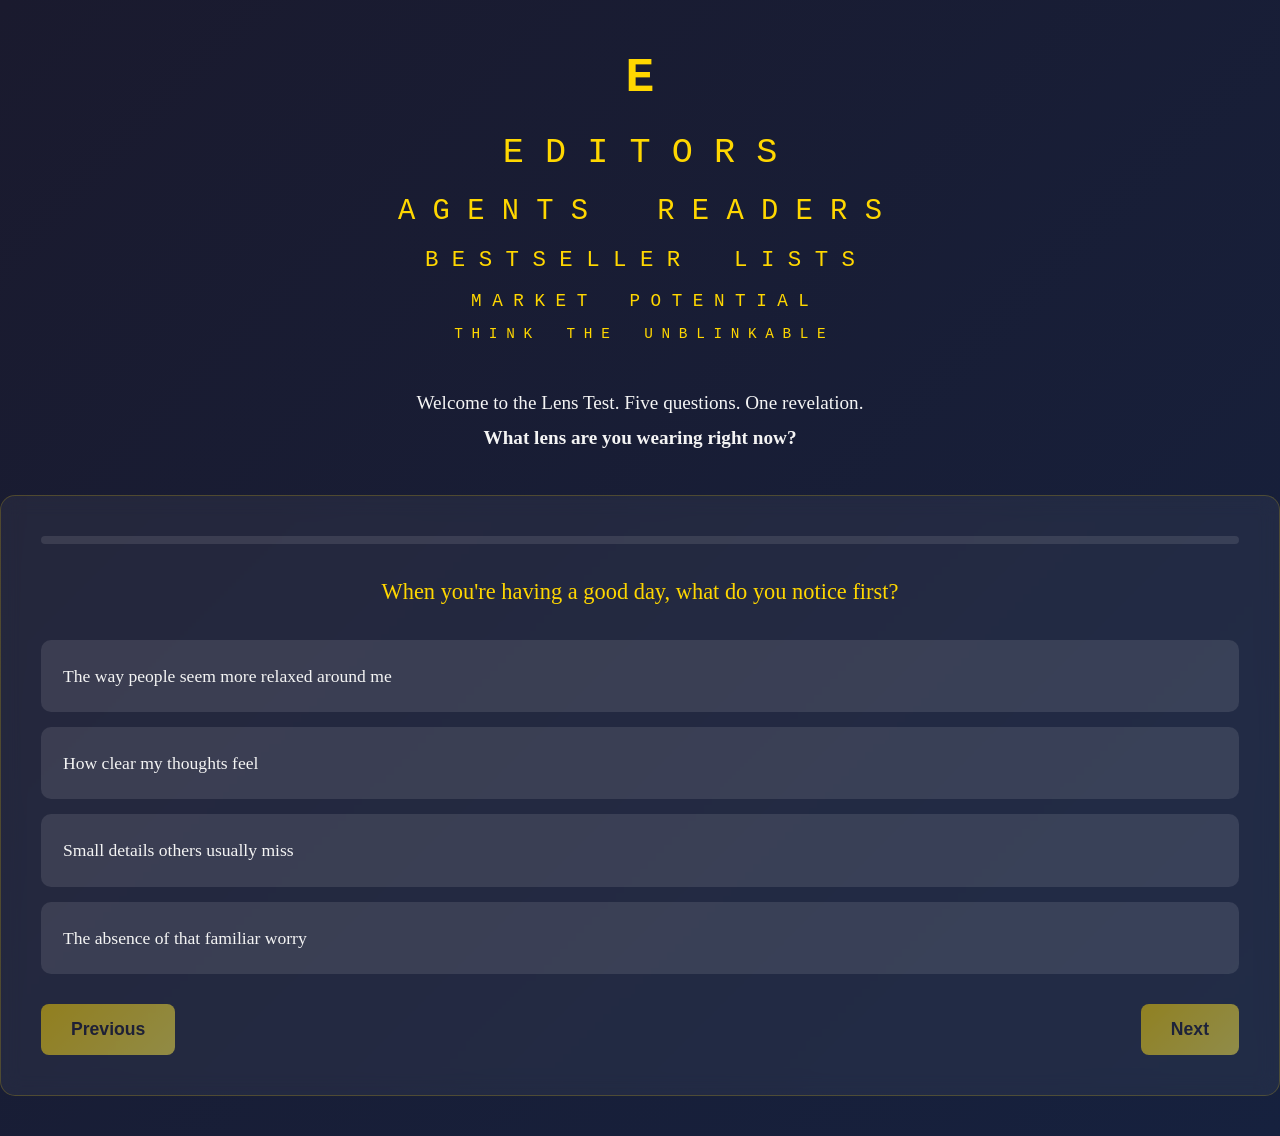
<file: index.html>
<!DOCTYPE html>
<html lang="en">
<head>
    <meta charset="UTF-8">
    <meta name="viewport" content="width=device-width, initial-scale=1.0">
    <title>Dr. OptomerTrust Will See You Now</title>
        <link rel="stylesheet" href="style.css">
</head>
<body>
    <script async data-uid="a831b41af7" src="https://optomertrust-com.kit.com/a831b41af7/index.js"></script>
        <!-- Eye Chart -->
        <div class="eye-chart">
            <div class="chart-line line-1">E</div>
            <div class="chart-line line-2">E D I T O R S</div>
            <div class="chart-line line-3">A G E N T S &nbsp;&nbsp; R E A D E R S</div>
            <div class="chart-line line-4">B E S T S E L L E R &nbsp;&nbsp; L I S T S</div>
            <div class="chart-line line-5">M A R K E T &nbsp;&nbsp; P O T E N T I A L</div>
            <div class="chart-line line-6">T H I N K &nbsp;&nbsp; T H E &nbsp;&nbsp; U N B L I N K A B L E</div>
        </div>

        <!-- Introduction -->
        <div class="intro-text">
            Welcome to the Lens Test. Five questions. One revelation.<br>
            <strong>What lens are you wearing right now?</strong>
        </div>

        <!-- Assessment Container -->
        <div class="assessment-container" id="assessmentContainer">
            <div class="progress-bar">
                <div class="progress-fill" id="progressFill"></div>
            </div>

            <!-- Question 1 -->
            <div class="question-container active" data-question="1">
                <div class="question">When you're having a good day, what do you notice first?</div>
                <div class="options">
                    <div class="option" data-value="emotional-other">The way people seem more relaxed around me</div>
                    <div class="option" data-value="clarity-self">How clear my thoughts feel</div>
                    <div class="option" data-value="hyper-aware">Small details others usually miss</div>
                    <div class="option" data-value="absence-worry">The absence of that familiar worry</div>
                </div>
            </div>

            <!-- Question 2 -->
            <div class="question-container" data-question="2">
                <div class="question">Life throws you a curveball. Your first instinct is usually to...</div>
                <div class="options">
                    <div class="option" data-value="self-blame">Figure out what I did wrong</div>
                    <div class="option" data-value="anticipate-threat">Brace for what's coming next</div>
                    <div class="option" data-value="care-others">Make sure everyone else is okay first</div>
                    <div class="option" data-value="retreat-think">Go quiet until I can think clearly</div>
                </div>
            </div>

            <!-- Question 3 -->
            <div class="question-container" data-question="3">
                <div class="question">You're in a group where everyone seems to know each other. You...</div>
                <div class="options">
                    <div class="option" data-value="adapt-room">Become whoever the room seems to need</div>
                    <div class="option" data-value="observe-dynamics">Observe the dynamics before engaging</div>
                    <div class="option" data-value="missing-script">Feel like I'm missing some social script</div>
                    <div class="option" data-value="should-stayed-home">Wonder if I should have stayed home</div>
                </div>
            </div>

            <!-- Question 4 -->
            <div class="question-container" data-question="4">
                <div class="question">When you make a mistake, the voice in your head sounds...</div>
                <div class="options">
                    <div class="option" data-value="disappointed-unsurprised">Like someone who's disappointed but not surprised</div>
                    <div class="option" data-value="urgent-cataloguing">Urgent, like it's cataloguing every flaw</div>
                    <div class="option" data-value="apologetic-alone">Apologetic, even when no one's listening</div>
                    <div class="option" data-value="familiar-recording">Familiar, like it's replaying an old recording</div>
                </div>
            </div>

            <!-- Question 5 -->
            <div class="question-container" data-question="5">
                <div class="question">What makes an ordinary day feel significant?</div>
                <div class="options">
                    <div class="option" data-value="someone-sees">When someone really sees me</div>
                    <div class="option" data-value="help-solve">When I help solve something for others</div>
                    <div class="option" data-value="inner-outer-align">When my inner and outer worlds align</div>
                    <div class="option" data-value="not-performing">When I'm not performing for anyone</div>
                </div>
            </div>

            <div class="nav-buttons">
                <button class="btn" id="prevBtn" onclick="changeQuestion(-1)" disabled>Previous</button>
                <button class="btn" id="nextBtn" onclick="changeQuestion(1)" disabled>Next</button>
            </div>
        </div>

        <!-- Results Section -->
        <div class="results-container" id="resultsContainer">
            <div class="lens-card" id="lensCard">
                <!-- Results will be populated here -->
            </div>

            <div class="email-section">
                <h3>Want Your Full Lens Profile?</h3>
                <p>Get your complete psychological lens assessment and early access to "Think the Unblinkable"</p>
                <label for="emailInput" class="visually-hidden">Email address</label>
                <input type="email" class="email-input" placeholder="Enter your email for full results" id="emailInput" aria-describedby="emailMessage">
                <div id="emailMessage" class="email-message" role="status" aria-live="polite"></div>
                <br>
                <button class="btn" onclick="submitEmail()">Send My Full Profile</button>
            </div>
        </div>
    </div>

    <script src="main.js"></script>
</body>
</html>
</file>
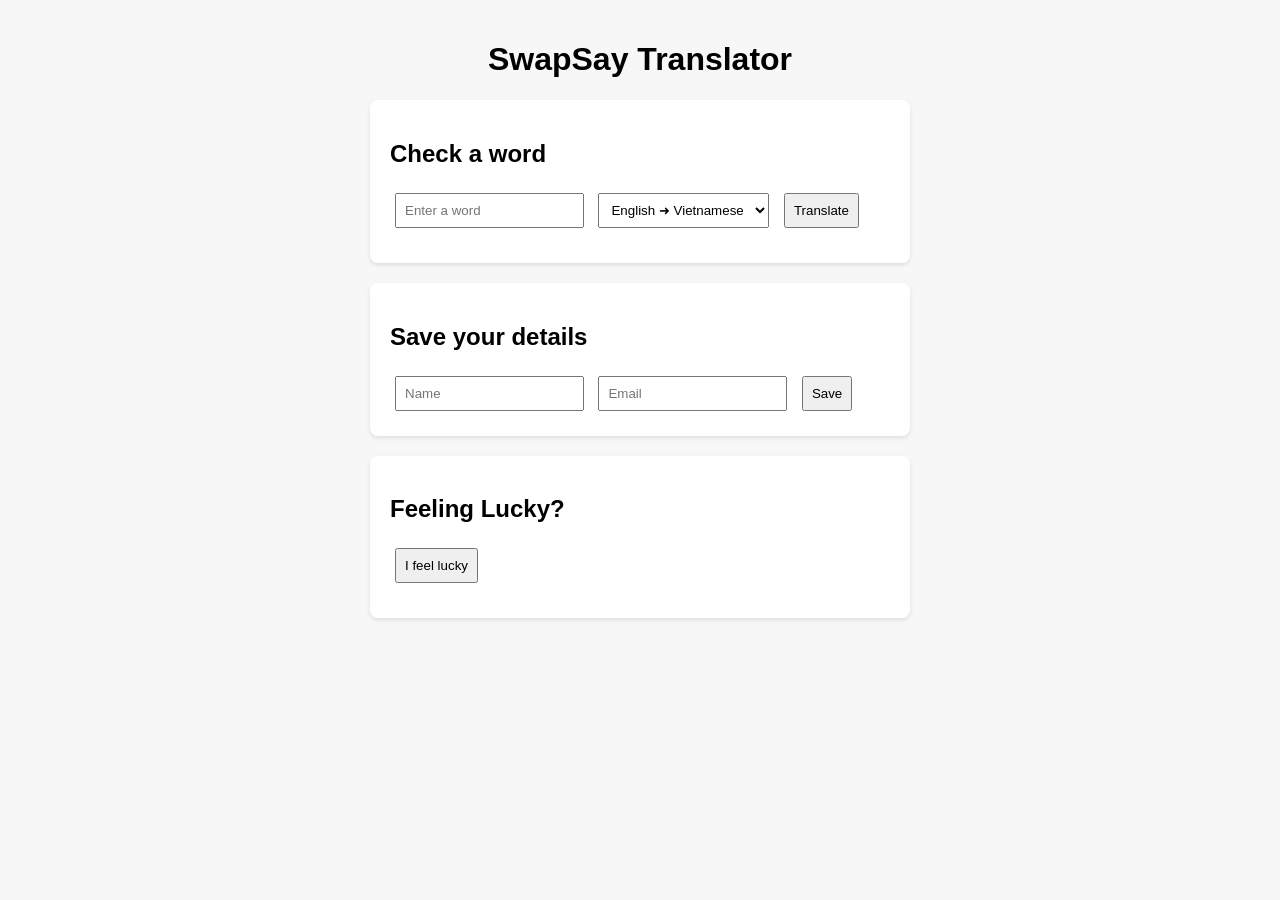
<file: swapsay.html>
<!doctype html>
<html lang="en">
  <head>
    <meta charset="UTF-8" />
    <title>SwapSay Translator</title>
    <style>
      body {
        font-family: Arial, sans-serif;
        background: #f7f7f7;
        margin: 0;
        padding: 20px;
      }
      h1 {
        text-align: center;
      }
      .translator,
      .user-info,
      .lucky {
        background: white;
        padding: 20px;
        margin: 20px auto;
        max-width: 500px;
        border-radius: 8px;
        box-shadow: 0 2px 4px rgba(0, 0, 0, 0.1);
      }
      input,
      select,
      button {
        padding: 8px;
        margin: 5px;
      }
      #output {
        font-weight: bold;
        margin-top: 10px;
      }
      #luckyResult {
        margin-top: 10px;
        font-style: italic;
      }
    </style>
  </head>
  <body>
    <h1>SwapSay Translator</h1>
    <div class="translator">
      <h2>Check a word</h2>
      <input type="text" id="wordInput" placeholder="Enter a word" />
      <select id="direction">
        <option value="en-vn">English ➜ Vietnamese</option>
        <option value="vn-en">Vietnamese ➜ English</option>
      </select>
      <button id="translateBtn">Translate</button>
      <div id="output"></div>
    </div>

    <div class="user-info">
      <h2>Save your details</h2>
      <input type="text" id="nameInput" placeholder="Name" />
      <input type="email" id="emailInput" placeholder="Email" />
      <button id="saveBtn">Save</button>
      <div id="saveMsg"></div>
    </div>

    <div class="lucky">
      <h2>Feeling Lucky?</h2>
      <button id="luckyBtn">I feel lucky</button>
      <div id="luckyResult"></div>
    </div>

    <script>
      const dictionary = {
        pho: "phở",
        "banh mi": "bánh mì",
        "ca phe": "cà phê",
        bia: "bia",
        com: "cơm",
        "xin chao": "xin chào",
        "cam on": "cảm ơn",
        "xin loi": "xin lỗi",
        "tam biet": "tạm biệt",
        "sua chua": "sữa chua",
        "xe om": "xe ôm",
        "chill chill": "chill chill",
      };
      const vnToEn = {};
      Object.keys(dictionary).forEach((en) => {
        vnToEn[dictionary[en]] = en;
      });

      const learned = JSON.parse(localStorage.getItem("learnedWords") || "[]");

      document.getElementById("translateBtn").addEventListener("click", () => {
        const word = document
          .getElementById("wordInput")
          .value.trim()
          .toLowerCase();
        const dir = document.getElementById("direction").value;
        let result = "";
        if (dir === "en-vn") {
          result = dictionary[word] || "Not found";
          if (dictionary[word]) storeWord(dictionary[word]);
        } else {
          result = vnToEn[word] || "Not found";
          if (vnToEn[word]) storeWord(vnToEn[word]);
        }
        document.getElementById("output").textContent = result;
      });

      function storeWord(word) {
        if (!learned.includes(word)) {
          learned.push(word);
          localStorage.setItem("learnedWords", JSON.stringify(learned));
        }
      }

      document.getElementById("saveBtn").addEventListener("click", () => {
        const name = document.getElementById("nameInput").value.trim();
        const email = document.getElementById("emailInput").value.trim();
        if (name && email) {
          localStorage.setItem("userName", name);
          localStorage.setItem("userEmail", email);
          document.getElementById("saveMsg").textContent = "Saved!";
        } else {
          document.getElementById("saveMsg").textContent =
            "Please enter both name and email.";
        }
      });

      const luckyMessages = [
        "Lucky you! Grab an extra snack.",
        "Oops! Lose a snack to the pile.",
        "Swap seats with the player on your left.",
        "Bonus turn! Go again.",
        "Yikes! Skip your next turn.",
        "Everyone cheers—you earn a high five!",
      ];

      document.getElementById("luckyBtn").addEventListener("click", () => {
        const msg =
          luckyMessages[Math.floor(Math.random() * luckyMessages.length)];
        document.getElementById("luckyResult").textContent = msg;
      });
    </script>
  </body>
</html>
</file>
<file: style.css>
* {
            margin: 0;
            padding: 0;
            box-sizing: border-box;
        }

        body {
            font-family: 'Georgia', serif;
            background: linear-gradient(135deg, #1a1a2e 0%, #16213e 100%);
            color: #f4f4f4;
            min-height: 100vh;
            line-height: 1.6;
        }

        .container {
            max-width: 900px;
            margin: 0 auto;
            padding: 20px;
        }

        /* Eye Chart Styling */
        .eye-chart {
            text-align: center;
            margin: 40px 0;
            font-family: 'Courier New', monospace;
            color: #ffd700;
        }

        .chart-line {
            margin: 8px 0;
            transition: opacity 0.3s ease;
        }

        .chart-line:hover {
            opacity: 0.7;
        }

        .line-1 { font-size: 3rem; font-weight: bold; }
        .line-2 { font-size: 2.2rem; }
        .line-3 { font-size: 1.8rem; }
        .line-4 { font-size: 1.4rem; }
        .line-5 { font-size: 1.1rem; }
        .line-6 { font-size: 0.9rem; }

        .header {
            text-align: center;
            margin: 60px 0 40px 0;
        }

        .header h1 {
            font-size: 2.5rem;
            color: #ffd700;
            margin-bottom: 20px;
            text-shadow: 2px 2px 4px rgba(0,0,0,0.5);
        }

        .header .tagline {
            font-size: 1.3rem;
            color: #c4c4c4;
            font-style: italic;
            margin-bottom: 40px;
        }

        /* Assessment Section */
        .assessment-container {
            background: rgba(255,255,255,0.05);
            border-radius: 15px;
            padding: 40px;
            margin: 40px 0;
            backdrop-filter: blur(10px);
            border: 1px solid rgba(255,215,0,0.2);
        }

        .question-container {
            display: none;
            animation: fadeIn 0.5s ease-in;
        }

        .question-container.active {
            display: block;
        }

        @keyframes fadeIn {
            from { opacity: 0; transform: translateY(20px); }
            to { opacity: 1; transform: translateY(0); }
        }

        .question {
            font-size: 1.4rem;
            margin-bottom: 30px;
            color: #ffd700;
            text-align: center;
        }

        .options {
            display: grid;
            gap: 15px;
            margin-bottom: 30px;
        }

        .option {
            background: rgba(255,255,255,0.1);
            border: 2px solid transparent;
            border-radius: 10px;
            padding: 20px;
            cursor: pointer;
            transition: all 0.3s ease;
            font-size: 1.1rem;
        }

        .option:hover {
            background: rgba(255,215,0,0.1);
            border-color: rgba(255,215,0,0.3);
            transform: translateY(-2px);
        }

        .option.selected {
            background: rgba(255,215,0,0.2);
            border-color: #ffd700;
        }

        .progress-bar {
            width: 100%;
            height: 8px;
            background: rgba(255,255,255,0.1);
            border-radius: 4px;
            margin-bottom: 30px;
            overflow: hidden;
        }

        .progress-fill {
            height: 100%;
            background: linear-gradient(90deg, #ffd700, #ffed4e);
            border-radius: 4px;
            transition: width 0.5s ease;
            width: 0%;
        }

        .nav-buttons {
            display: flex;
            justify-content: space-between;
            margin-top: 30px;
        }

        .btn {
            background: linear-gradient(135deg, #ffd700, #ffed4e);
            color: #1a1a2e;
            border: none;
            padding: 15px 30px;
            border-radius: 8px;
            font-size: 1.1rem;
            font-weight: bold;
            cursor: pointer;
            transition: all 0.3s ease;
        }

        .btn:hover {
            transform: translateY(-2px);
            box-shadow: 0 8px 20px rgba(255,215,0,0.3);
        }

        .btn:disabled {
            opacity: 0.5;
            cursor: not-allowed;
            transform: none;
        }

        /* Results Section */
        .results-container {
            display: none;
            text-align: center;
        }

        .lens-card {
            background: linear-gradient(135deg, #2d1b69, #1a1a2e);
            border-radius: 20px;
            padding: 40px;
            margin: 40px 0;
            border: 2px solid #ffd700;
            box-shadow: 0 10px 30px rgba(0,0,0,0.3);
        }

        .lens-title {
            font-size: 2rem;
            color: #ffd700;
            margin-bottom: 10px;
        }

        .lens-nickname {
            font-size: 1.2rem;
            color: #c4c4c4;
            font-style: italic;
            margin-bottom: 30px;
        }

        .lens-description {
            font-size: 1.1rem;
            line-height: 1.8;
            margin-bottom: 25px;
        }

        .personal-touch {
            background: rgba(255,215,0,0.1);
            border-left: 4px solid #ffd700;
            padding: 20px;
            margin: 25px 0;
            font-style: italic;
        }

        .think-blink {
            background: rgba(255,255,255,0.05);
            border-radius: 10px;
            padding: 20px;
            margin: 25px 0;
        }

        .disclaimer {
            font-size: 0.95rem;
            color: #c4c4c4;
            margin-top: 30px;
            padding-top: 20px;
            border-top: 1px solid rgba(255,215,0,0.2);
        }

        .lens-grid {
            display: grid;
            grid-template-columns: repeat(auto-fit, minmax(200px, 1fr));
            gap: 10px;
            margin: 20px 0;
            font-size: 0.85rem;
            color: #c4c4c4;
        }

        .lens-grid-item {
            padding: 8px;
            background: rgba(255,255,255,0.05);
            border-radius: 5px;
            text-align: center;
        }

        /* Email Capture */
        .email-section {
            background: rgba(255,215,0,0.1);
            border-radius: 15px;
            padding: 30px;
            margin: 30px 0;
            text-align: center;
        }

        .email-input {
            width: 100%;
            max-width: 400px;
            padding: 15px;
            border: 2px solid #ffd700;
            border-radius: 8px;
            background: rgba(255,255,255,0.1);
            color: #f4f4f4;
            font-size: 1.1rem;
            margin-bottom: 20px;
        }

        .email-input::placeholder {
            color: rgba(244,244,244,0.6);
        }

        .intro-text {
            text-align: center;
            font-size: 1.2rem;
            margin: 40px 0;
            line-height: 1.8;
        }

@media (max-width: 768px) {
            .container { padding: 15px; }
            .header h1 { font-size: 2rem; }
            .line-1 { font-size: 2rem; }
            .line-2 { font-size: 1.5rem; }
            .assessment-container { padding: 25px; }
            .question { font-size: 1.2rem; }
            .option { padding: 15px; }
        }

        .visually-hidden {
            position: absolute;
            width: 1px;
            height: 1px;
            padding: 0;
            margin: -1px;
            overflow: hidden;
            clip: rect(0 0 0 0);
            white-space: nowrap;
            border: 0;
        }

        .email-message {
            margin-top: 10px;
        }

        .email-message.success {
            color: #4caf50;
        }

        .email-message.error {
            color: #ff5252;
        }
</file>
